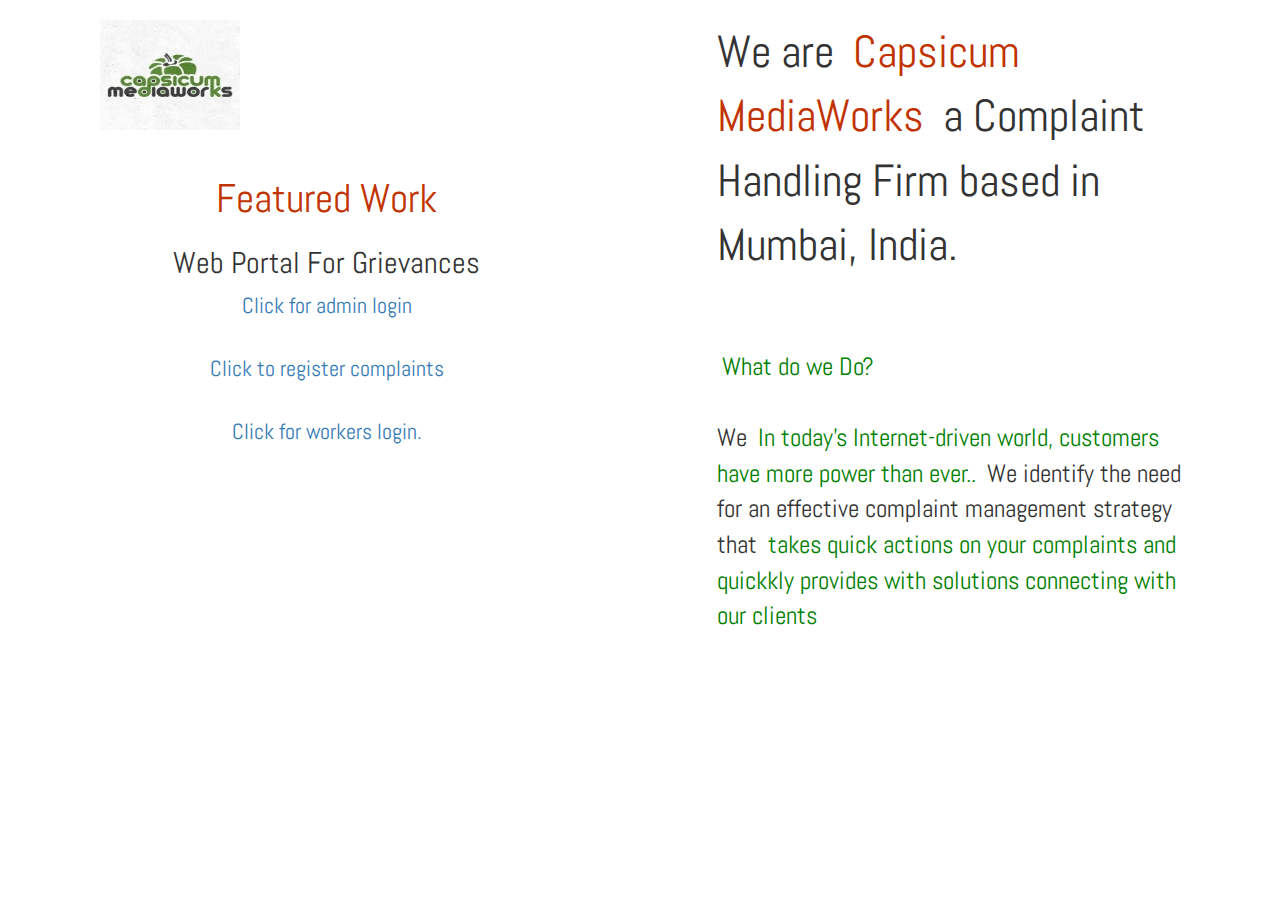
<file: CMS/index.html>
<html>
<head>
<link href='https://fonts.googleapis.com/css?family=Abel' rel='stylesheet'>
    <link rel="stylesheet" href="https://maxcdn.bootstrapcdn.com/bootstrap/3.4.0/css/bootstrap.min.css">
   <script src="https://ajax.googleapis.com/ajax/libs/jquery/3.3.1/jquery.min.js"></script>
   <script src="https://maxcdn.bootstrapcdn.com/bootstrap/3.4.0/js/bootstrap.min.js"></script>
   
<style>
body{
    font-family: 'Abel';font-size: 22px;
}

div.holder{
    float:right;
    clear:right;
    width:45%;
    padding:20px;
}
div.images{
    float:left;
    clear:left;
    width:45%;
    padding:20px;
}
div.one{
    float:right;
    width:100%;
    font-size:45px;
    clear:right;
}

div.two{
    float:left;
    clear:right;
    width:100%;
    font-size:25px;
}

div.sections{
    float:left;
    clear:left;
    width:100%;
}
div.column{
    float:left;
    width:30%;
    padding:12px;
}
nav{
    float:right;
    padding:12px;
    margin:10px;
    border:1px solid black;
    border-radius: 12px;
    background:rgb(67, 79, 64);
    color:white;
}
nav:hover{
    border-bottom:2px solid white;
    background:rgb(132, 42, 9);

}
img{
    float:left;
    clear:left;
    width:200px;
    height:90px;
    padding:0px;
    margin:0px;
}
mark.red2{
    color:rgb(193, 51, 0);
    background:none;
    font-size:40px; 
    text-align:center;  
    text-decoration:bold; 
}
mark.green{
    color:green;
    background:none;
}
mark.red{
    color:rgb(193, 51, 0);
    background:none;
}
</style>
</head>
<body>

    <div class="container">
    <img class="headerimages" src="link.png" style="padding:20px 30px ;height:150px;">

    <div class="holder">
    <div class="one">
    We are <mark class="red">Capsicum MediaWorks</mark> a Complaint Handling Firm 
    based in Mumbai, India.
    </div>
    <div class="two">
    <br><br>
    <mark class="green">What do we Do?</mark><br><br>
    We <mark class="green">In today's Internet-driven world, customers have more power than ever..</mark> 
    We identify the need for an effective complaint management strategy that<mark class="green"> takes quick 
    actions on your complaints and quickkly provides with solutions connecting with our clients</mark>
    </div>            
</div>

<div class="images">
<center>
    <mark class="red2">Featured Work</mark>
    <h2>Web Portal For Grievances</h2>
    
    <a href="admin.php">Click for admin login</a>
    <br><br>
    <a href="complaints.php">Click to register complaints</a>
    <br><br>
    <a href="workers.php">Click for workers login.</a>
</center>
<br>
</div> 
<div class="sections">
    <div class="column">
    </div>
    </div>
    

</div>
</body>
</html>
</file>
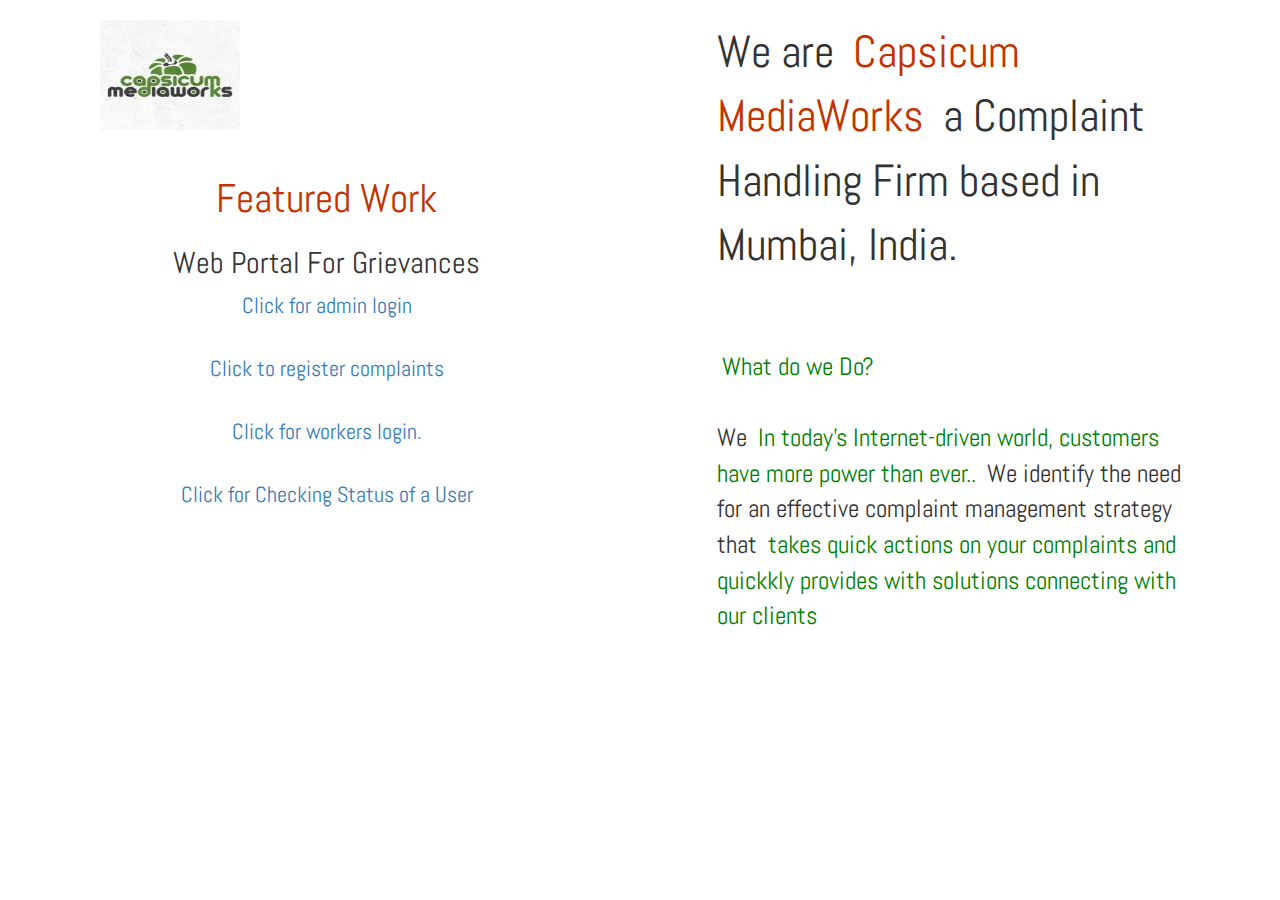
<file: cms/index.html>
<html>
<head>
<link href='https://fonts.googleapis.com/css?family=Abel' rel='stylesheet'>
    <link rel="stylesheet" href="https://maxcdn.bootstrapcdn.com/bootstrap/3.4.0/css/bootstrap.min.css">
   <script src="https://ajax.googleapis.com/ajax/libs/jquery/3.3.1/jquery.min.js"></script>
   <script src="https://maxcdn.bootstrapcdn.com/bootstrap/3.4.0/js/bootstrap.min.js"></script>
   
<style>
body{
    font-family: 'Abel';font-size: 22px;
}

div.holder{
    float:right;
    clear:right;
    width:45%;
    padding:20px;
}
div.images{
    float:left;
    clear:left;
    width:45%;
    padding:20px;
}
div.one{
    float:right;
    width:100%;
    font-size:45px;
    clear:right;
}

div.two{
    float:left;
    clear:right;
    width:100%;
    font-size:25px;
}

div.sections{
    float:left;
    clear:left;
    width:100%;
}
div.column{
    float:left;
    width:30%;
    padding:12px;
}
nav{
    float:right;
    padding:12px;
    margin:10px;
    border:1px solid black;
    border-radius: 12px;
    background:rgb(67, 79, 64);
    color:white;
}
nav:hover{
    border-bottom:2px solid white;
    background:rgb(132, 42, 9);

}
img{
    float:left;
    clear:left;
    width:200px;
    height:90px;
    padding:0px;
    margin:0px;
}
mark.red2{
    color:rgb(193, 51, 0);
    background:none;
    font-size:40px; 
    text-align:center;  
    text-decoration:bold; 
}
mark.green{
    color:green;
    background:none;
}
mark.red{
    color:rgb(193, 51, 0);
    background:none;
}
</style>
</head>
<body>

    <div class="container">
    <img class="headerimages" src="link.png" style="padding:20px 30px ;height:150px;">

    <div class="holder">
    <div class="one">
    We are <mark class="red">Capsicum MediaWorks</mark> a Complaint Handling Firm 
    based in Mumbai, India.
    </div>
    <div class="two">
    <br><br>
    <mark class="green">What do we Do?</mark><br><br>
    We <mark class="green">In today's Internet-driven world, customers have more power than ever..</mark> 
    We identify the need for an effective complaint management strategy that<mark class="green"> takes quick 
    actions on your complaints and quickkly provides with solutions connecting with our clients</mark>
    </div>            
</div>

<div class="images">
<center>
    <mark class="red2">Featured Work</mark>
    <h2>Web Portal For Grievances</h2>
    
    <a href="admin.php">Click for admin login</a>
    <br><br>
    <a href="complaints.php">Click to register complaints</a>
    <br><br>
    <a href="workers.php">Click for workers login.</a>
    <br><br>
    <a href="checkstatus.php">Click for Checking Status of a User</a>
  
</center>
<br>
</div> 
<div class="sections">
    <div class="column">
    </div>
    </div>
    

</div>
</body>
</html>
</file>
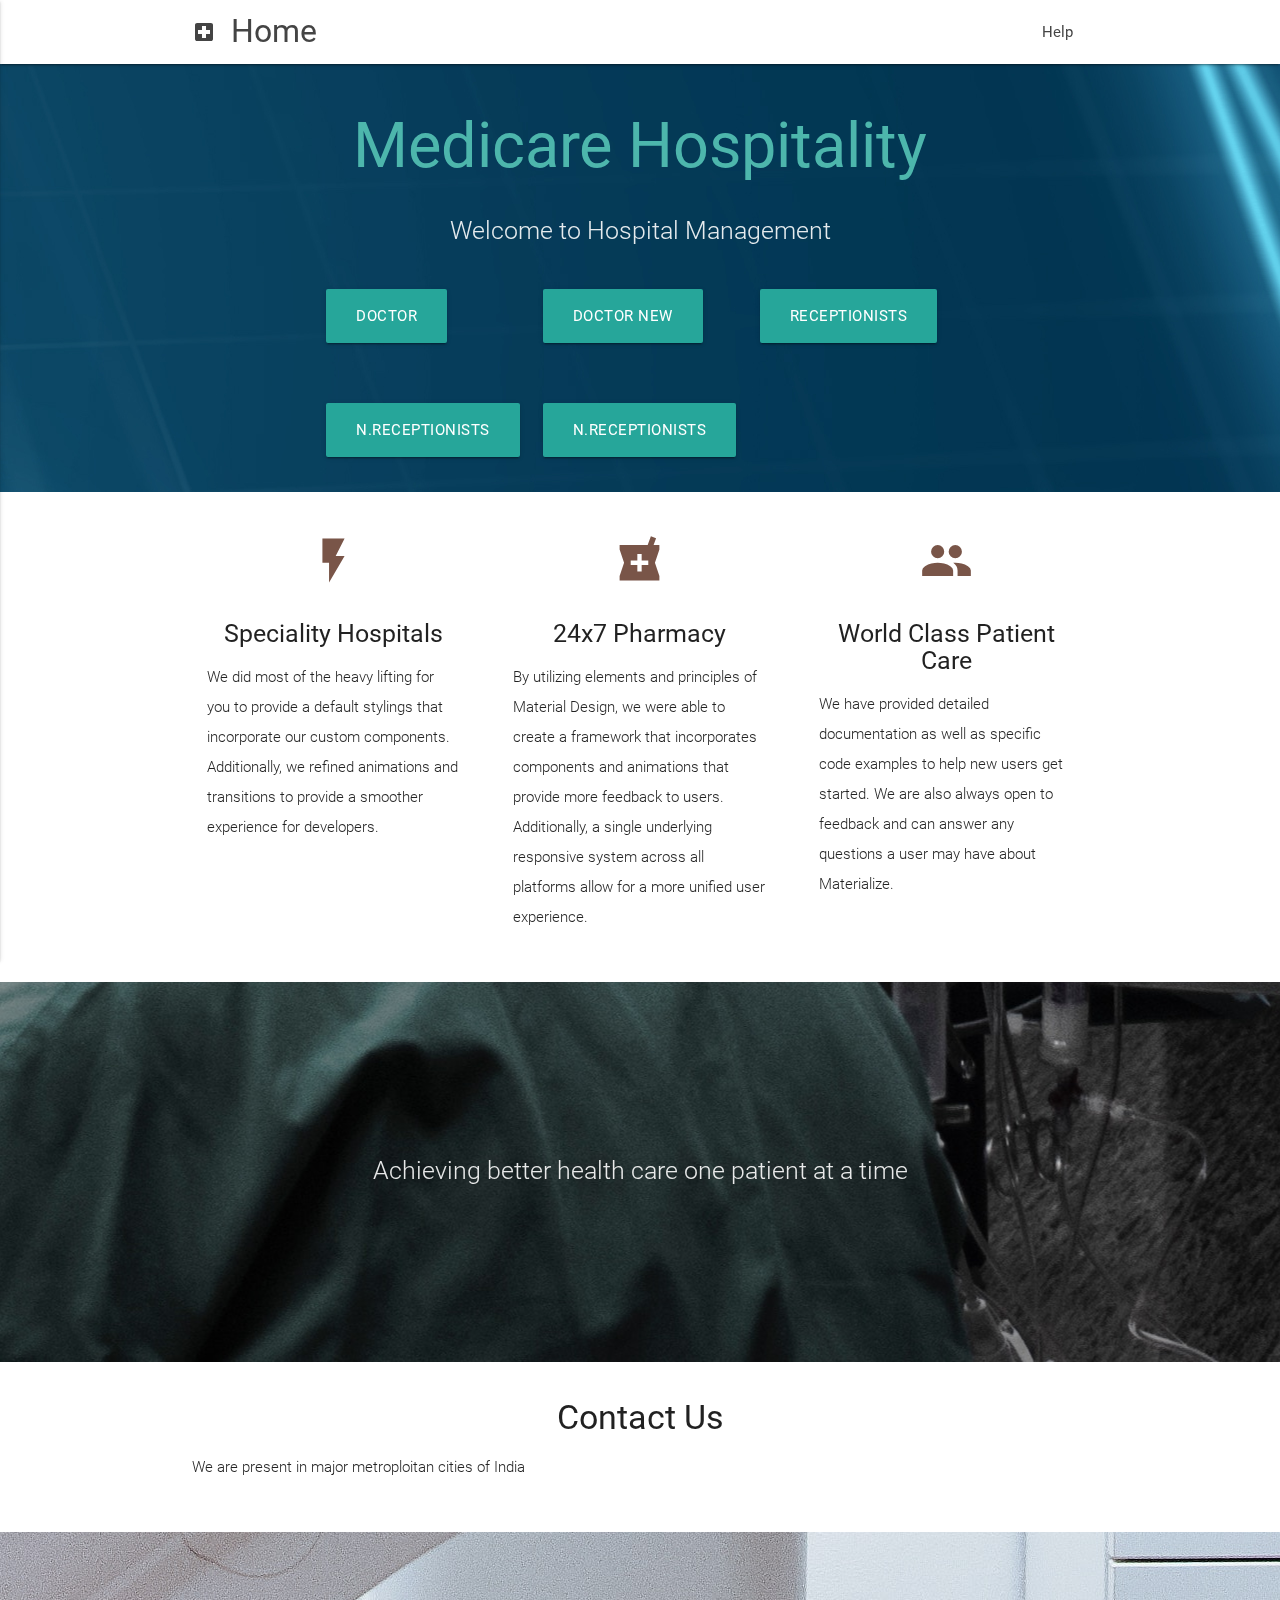
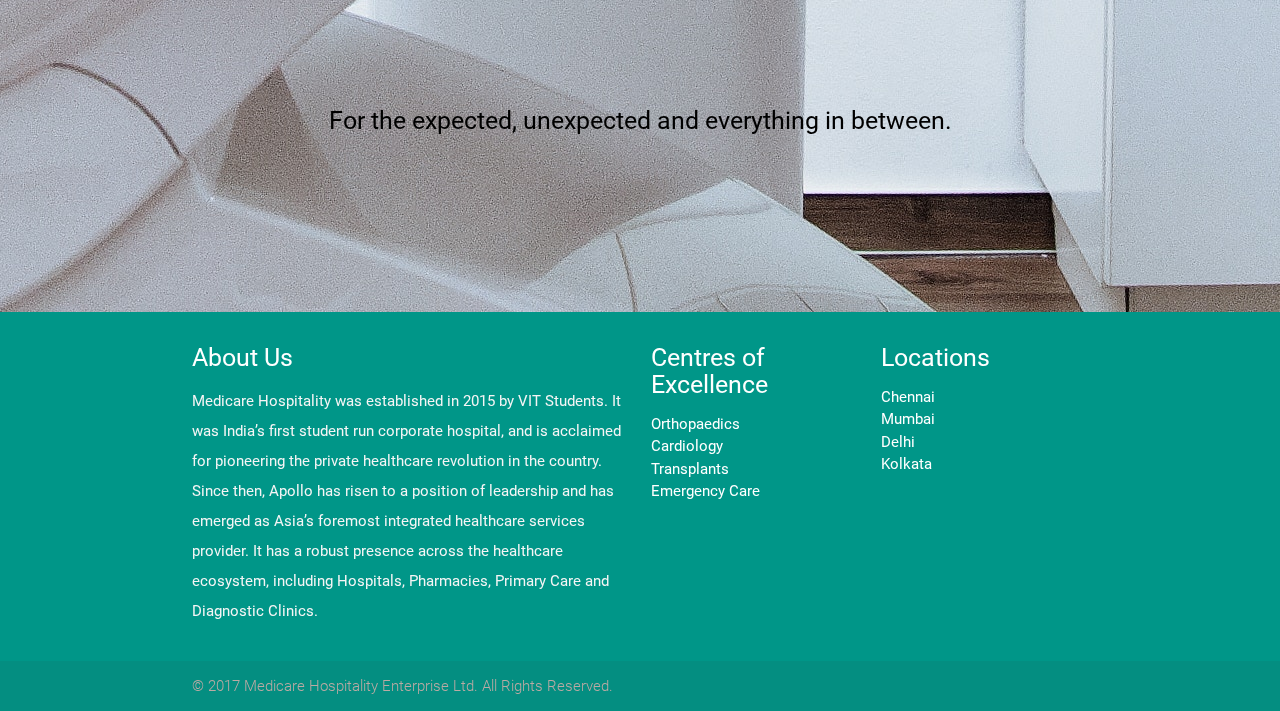
<file: web/index.html>
<!DOCTYPE html>
<html lang="en">
<head>
  <meta http-equiv="Content-Type" content="text/html; charset=UTF-8"/>
  <meta name="viewport" content="width=device-width, initial-scale=1"/>
  <title>Entry Page</title>

  <!-- CSS  -->
  <link href="https://fonts.googleapis.com/icon?family=Material+Icons" rel="stylesheet">
  <link href="css/materialize.css" type="text/css" rel="stylesheet" media="screen,projection"/>
  <link href="css/style.css" type="text/css" rel="stylesheet" media="screen,projection"/>
</head>
<body>
  <nav class="white" role="navigation">
    <div class="nav-wrapper container">
      <a id="logo-container" href="#" class="brand-logo">Home <i class="large material-icons">local_hospital</i></a>
      <ul class="right hide-on-med-and-down">
        <li><a href="#">Help</a></li>
      </ul>

      <ul id="nav-mobile" class="side-nav">
        <li><a href="#">Help<i class="large material-icons">help</i></a></li>
      </ul>
      <a href="#" data-activates="nav-mobile" class="button-collapse"><i class="material-icons">help</i></a>
    </div>
  </nav>

  <div id="index-banner" class="parallax-container">
    <div class="section no-pad-bot">
      <div class="container">
        <br><br>
        <h1 class="header center teal-text text-lighten-2">Medicare Hospitality</h1>
        <div class="row center">
          <h5 class="header col s12 light">Welcome to Hospital Management</h5>
        </div>
        <div class="container">
          <div class="section">
            <div class="row ">
          <div class="col s12 m4">
          <a href="form.php" target="_blank" class="btn-large waves-effect waves-light teal lighten-1">Doctor</a><br><br>
          </div>
          <div class="col s12 m4">
          <a href="form2.php" target="_blank" class="btn-large waves-effect waves-light teal lighten-1">Doctor New</a><br><br>

          </div>
          <div class="col s12 m4">
          <a href="form_recep.php" target="_blank" class="btn-large waves-effect waves-light teal lighten-1">Receptionists</a><br><br>
          </div>
          <br><br>
          <div class="col s12 m4" class="btn-large waves-effect waves-light teal lighten-1" style="margin-top: 60px;">
          <br><br>
          <a href="form_newrecep.php" target="_blank" class="btn-large waves-effect waves-light teal lighten-1">N.Receptionists</a><br><br>
          </div>
                <div class="col s12 m4" class="btn-large waves-effect waves-light teal lighten-1" style="margin-top: 60px;">
          <br><br>
          <a href="attending_doctor.php" target="_blank" class="btn-large waves-effect waves-light teal lighten-1">N.Receptionists</a><br><br>
          </div>

          </div>

        <br><br>
      </div>
    </div>
      </div>
    </div>
    <div class="parallax"><img src="background1.jpg" alt="Unsplashed background img 1" /></div>
  </div>


  <div class="container">
    <div class="section">

      <!--   Icon Section   -->
      <div class="row">
        <div class="col s12 m4">
          <div class="icon-block">
            <h2 class="center brown-text"><i class="material-icons">flash_on</i></h2>
            <h5 class="center">Speciality Hospitals</h5>

            <p class="light">We did most of the heavy lifting for you to provide a default stylings that incorporate our custom components. Additionally, we refined animations and transitions to provide a smoother experience for developers.</p>
          </div>
        </div>

        <div class="col s12 m4">
          <div class="icon-block">
            <h2 class="center brown-text"><i class="material-icons">local_pharmacy</i></h2>
            <h5 class="center">24x7 Pharmacy</h5>

            <p class="light">By utilizing elements and principles of Material Design, we were able to create a framework that incorporates components and animations that provide more feedback to users. Additionally, a single underlying responsive system across all platforms allow for a more unified user experience.</p>
          </div>
        </div>

        <div class="col s12 m4">
          <div class="icon-block">
            <h2 class="center brown-text"><i class="material-icons">group</i></h2>
            <h5 class="center">World Class Patient Care</h5>

            <p class="light">We have provided detailed documentation as well as specific code examples to help new users get started. We are also always open to feedback and can answer any questions a user may have about Materialize.</p>
          </div>
        </div>
      </div>

    </div>
  </div>


  <div class="parallax-container valign-wrapper">
    <div class="section no-pad-bot">
      <div class="container">
        <div class="row center">
          <h5 class="header col s12 light">Achieving better health care one patient at a time</h5>
        </div>
      </div>
    </div>
    <div class="parallax"><img src="hoss.jpg" alt="Unsplashed background img 2" ></div>
  </div>

  <div class="container">
    <div class="section">

      <div class="row">
        <div class="col s12 center">
          <h3><i class="mdi-content-send brown-text"></i></h3>
          <h4>Contact Us</h4>
          <p class="left-align light">We are present in major metroploitan cities of India</p>
        </div>
      </div>

    </div>
  </div>


  <div class="parallax-container valign-wrapper">
    <div class="section no-pad-bot">
      <div class="container">
        <div class="row center">
          <h5 class="black-text col s12 dark">For the expected, unexpected and everything in between.</h5>
        </div>
      </div>
    </div>
    <div class="parallax"><img src="hosss.jpg" alt="Unsplashed background img 3"></div>
  </div>

  <footer class="page-footer teal">
    <div class="container">
      <div class="row">
        <div class="col l6 s12">
          <h5 class="white-text">About Us</h5>
          <p class="grey-text text-lighten-4">Medicare Hospitality was established in 2015 by VIT Students. It was India’s first student run corporate hospital, and is acclaimed for pioneering the private healthcare revolution in the country. Since then, Apollo has risen to a position of leadership and has emerged as Asia’s foremost integrated healthcare services provider. It has a robust presence across the healthcare ecosystem, including Hospitals, Pharmacies, Primary Care and Diagnostic Clinics. </p>


        </div>
        <div class="col l3 s12">
          <h5 class="white-text">Centres of Excellence</h5>
          <ul>
            <li><a class="white-text" href="#!">Orthopaedics</a></li>
            <li><a class="white-text" href="#!">Cardiology</a></li>
            <li><a class="white-text" href="#!">Transplants</a></li>
            <li><a class="white-text" href="#!">Emergency Care</a></li>
          </ul>
        </div>
        <div class="col l3 s12">
          <h5 class="white-text">Locations</h5>
          <ul>
            <li><a class="white-text" href="#!">Chennai</a></li>
            <li><a class="white-text" href="#!">Mumbai</a></li>
            <li><a class="white-text" href="#!">Delhi</a></li>
            <li><a class="white-text" href="#!">Kolkata</a></li>
          </ul>
        </div>
      </div>
    </div>
    <div class="footer-copyright">
      <div class="container">
      <a class="brown-text text-lighten-3" href="http://materializecss.com">
© 2017 Medicare Hospitality Enterprise Ltd. All Rights Reserved.  </a>
      </div>
    </div>
  </footer>


  <!--  Scripts-->
  <script src="https://code.jquery.com/jquery-2.1.1.min.js"></script>
  <script src="js/materialize.js"></script>
  <script src="js/init.js"></script>

  </body>
</html>
</file>
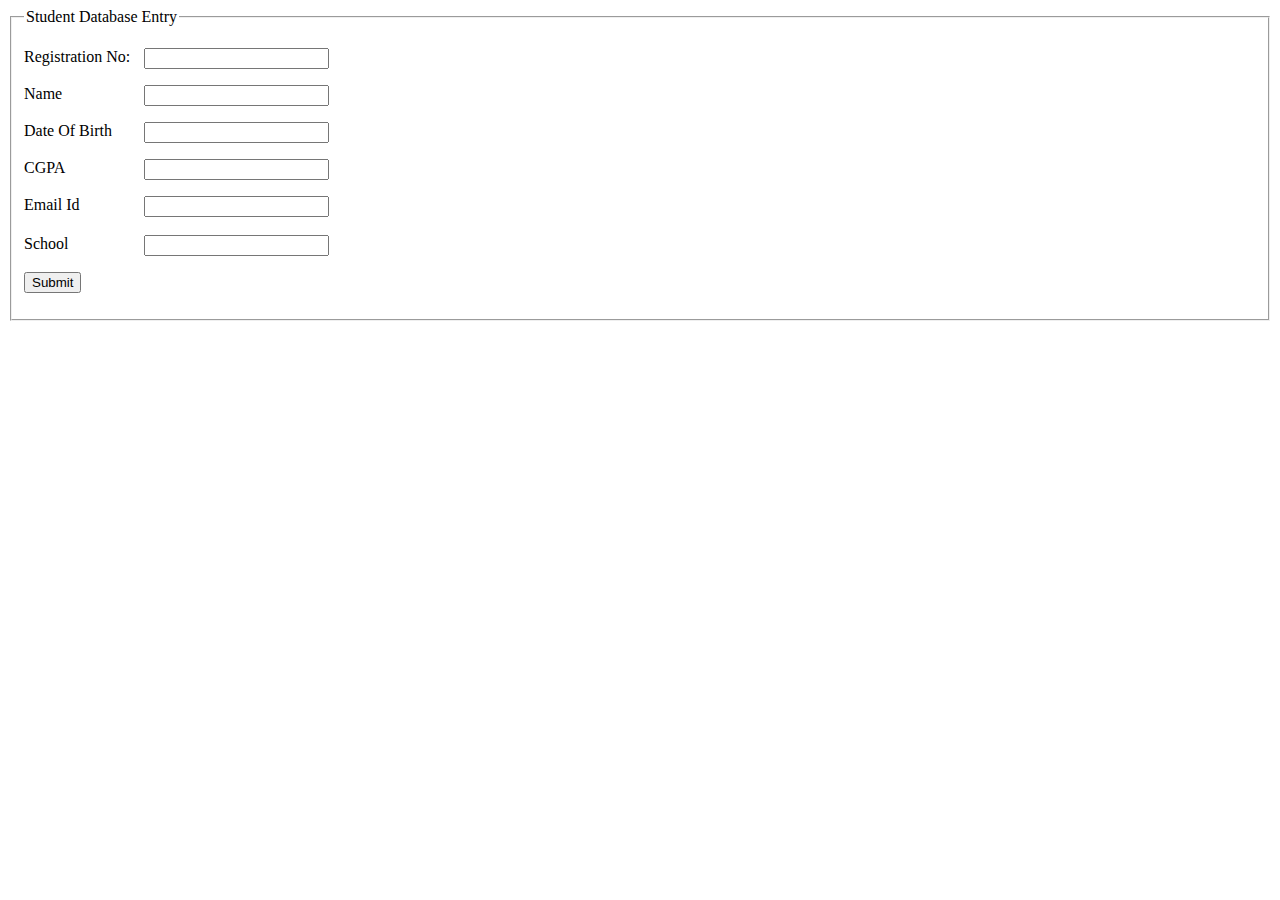
<file: OSP_Assignments/assignment_3.html>
<html>
    <style>
    .in{
        width:120px;
        float: left;
    }
    </style>
<body>
<form method="POST" action="assignment_3.php" >
<fieldset>
    <legend>Student Database Entry</legend>
<p>    
<span class="in">Registration No:</span>
<input type="text" name="regno" id="regno">
<br>
</p>
<p>
<span class="in">Name</span>
<input type="text" name="name" id="name">
<br>
</p>
<p>
<span class="in">Date Of Birth</span>
<input type="text" name="dob" id="dob">
<br>
</p>
<p>
<span class="in">CGPA</span>
<input type="text" name="cgpa" id="cgpa">
<br>
</p>
<span class="in">Email Id</span>
<input type="mail" name="email" id="email">
<br>
<br>
<span class="in">School</span>
<input type="text" name="school" id="school">
<br>
<p>
<input type="submit" value="Submit">
</p>
</form>
</fieldset>
    </body>
</html>
</file>
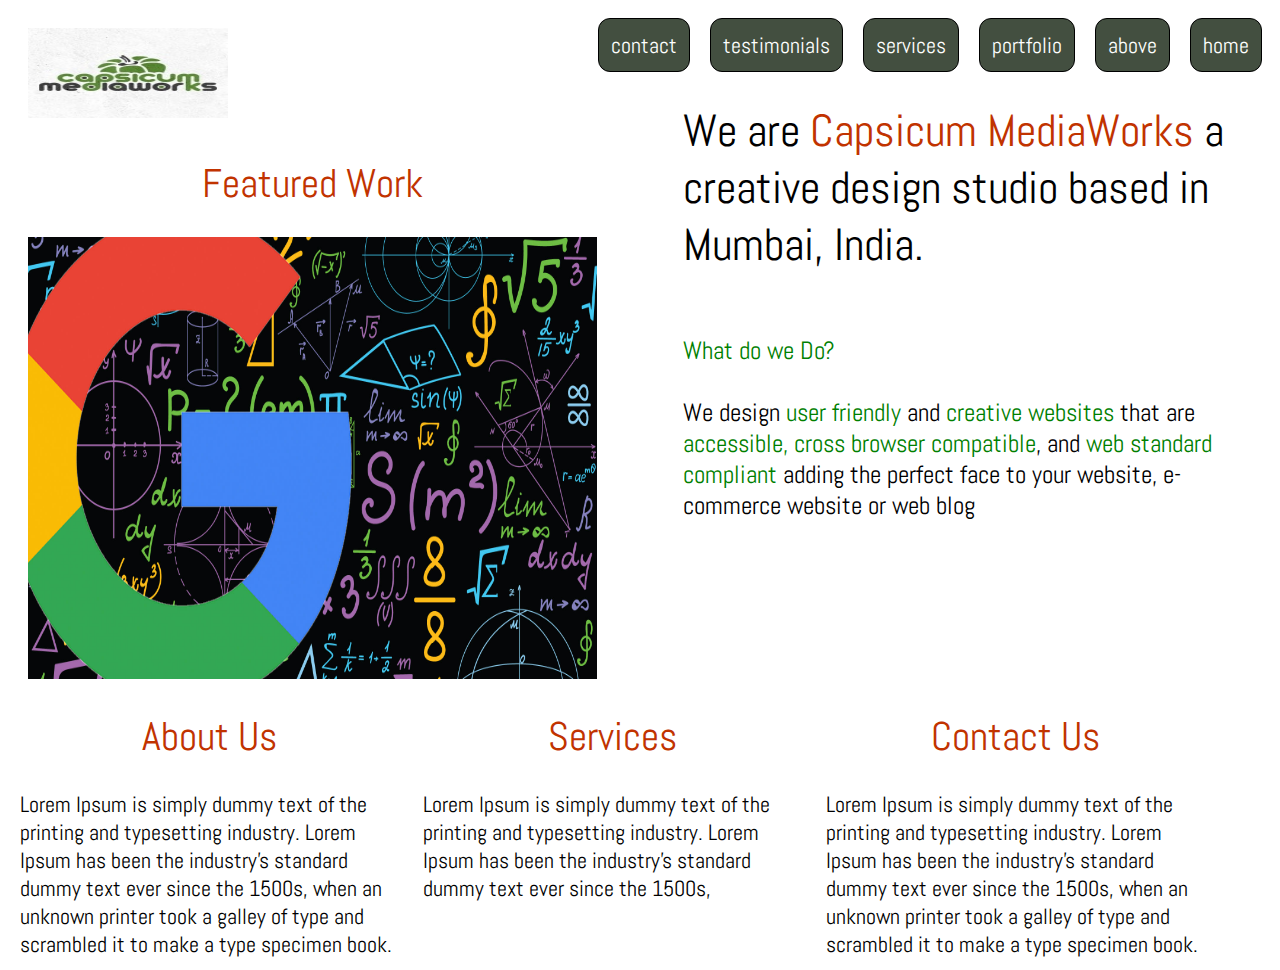
<file: MobileAppDev/da1/Program1/ques1_1.html>
<html>
<head>
<link href='https://fonts.googleapis.com/css?family=Abel' rel='stylesheet'>
<link rel="stylesheet" href="ques1_1.css">
</head>
<body>
    <img class="headerimages" src="link.png" style="padding:20px;">
    <header class="head">
    <nav>home</nav>
    <nav>above</nav>
    <nav>portfolio</nav>
    <nav>services</nav>
    <nav>testimonials</nav>
    <nav>contact</nav>
    </header>

    <div class="holder">
    <div class="one">
    We are <mark class="red">Capsicum MediaWorks</mark> a creative design studio 
    based in Mumbai, India.
    </div>
    <div class="two">
    <br><br>
    <mark class="green">What do we Do?</mark><br><br>
    We design <mark class="green">user friendly</mark> and <mark class="green">
    creative websites </mark>that are <mark class="green">accessible, cross browser
    compatible</mark>, and <mark class="green">web standard compliant</mark> adding the 
    perfect face to your website, e-commerce website or web blog
    </div>            
</div>

<div class="images">
<center><mark class="red2">Featured Work</mark></center><br>
    <img class="myslides" src="img1.jpg" style="width:100%;height:50%;">
    <img class="myslides" src="img2.jpeg" style="width:100%;height:50%;">
    <img class="myslides" src="img3.jpeg" style="width:100%;height:50%;">
</div> 
<div class="sections">
    <div class="column">
    <center><mark class="red2">About Us</mark></center><br>
    Lorem Ipsum is simply dummy text of the printing and typesetting industry. 
    Lorem Ipsum has been the industry's standard dummy text ever since the 1500s,
    when an unknown printer took a galley of type and scrambled it to make a type specimen book.
    </div>
    <div class="column">
    <center><mark class="red2">Services</mark></center><br>
    Lorem Ipsum is simply dummy text of the printing and typesetting industry. 
    Lorem Ipsum has been the industry's standard dummy text ever since the 1500s,
    </div>
    <div class="column">
    <center><mark class="red2">Contact Us</mark></center><br>
    Lorem Ipsum is simply dummy text of the printing and typesetting industry. 
    Lorem Ipsum has been the industry's standard dummy text ever since the 1500s,
    when an unknown printer took a galley of type and scrambled it to make a type specimen book.
    </div>
    </div>
    
    <script>
        var myindex=0;
        carousel();
        function carousel(){
        var i;
        var x=document.getElementsByClassName("myslides");
        for(i=0;i<x.length;i++){
        x[i].style.display="none";
        }
        myindex++;
        if(myindex>x.length){myindex=1}
        x[myindex-1].style.display="block";
        setTimeout(carousel,2000);
        }
    </script>

</body>
</html>
</file>
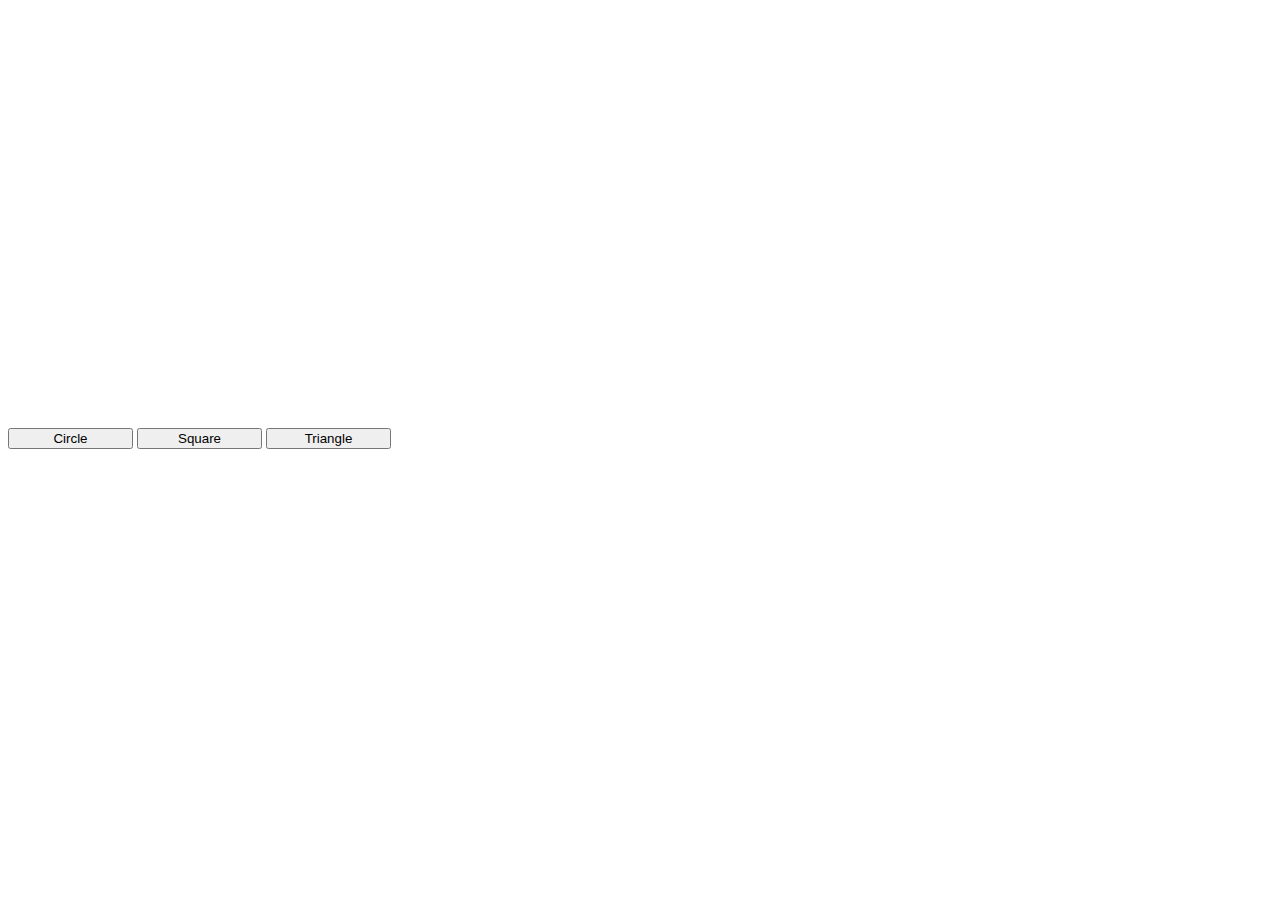
<file: MobileAppDev/da1/Program2/two.html>
<!DOCTYPE html>
<html>
<head>
	<title>Two</title>
<style type="text/css">
	button{
		width:125px;
	}
	button:onclick{
		color:black;

	}
</style>

</head>
<body>
	<canvas height="400" width="400" id="one"></canvas>
	<p>
	<button type="button" id="circle" onclick="circle()">
		Circle
	</button>
	<button type="button" id="square" onclick="square()">
		Square
	</button>
	<button type="button" id="triangle" onclick="triangle()">
		Triangle
	</button>
	</p>
	<script type="text/javascript">
		function circle(){
		var ctx=document.getElementById("one").getContext("2d");
		ctx.fillStyle='#000000';
		ctx.fillRect(0,0,400,400);
		ctx.strokeStyle='#FFFFFF';
		ctx.arc(200,200,100,0,2*Math.PI);
		ctx.stroke();
		}
		function square(){
		var ctx=document.getElementById("one").getContext("2d");
		ctx.fillStyle="#000000";
		ctx.fillRect(0,0,400,400);
		ctx.strokeStyle='#FFFFFF';
		ctx.moveTo(100,100);
		ctx.lineTo(100,300);
		ctx.lineTo(300,300);
		ctx.lineTo(300,100);
		ctx.lineTo(100,100);
		ctx.stroke();
		}
		
		function triangle(){
		var ctx=document.getElementById("one").getContext("2d");
		ctx.fillStyle='#000000';
		ctx.fillRect(0,0,400,400);
		ctx.strokeStyle='#FFFFFF';
		ctx.moveTo(200,100);
		ctx.lineTo(300,300);
		ctx.lineTo(100,300);
		ctx.lineTo(200,100);
		ctx.stroke();
		}


	</script>



</body>
</html>
</file>
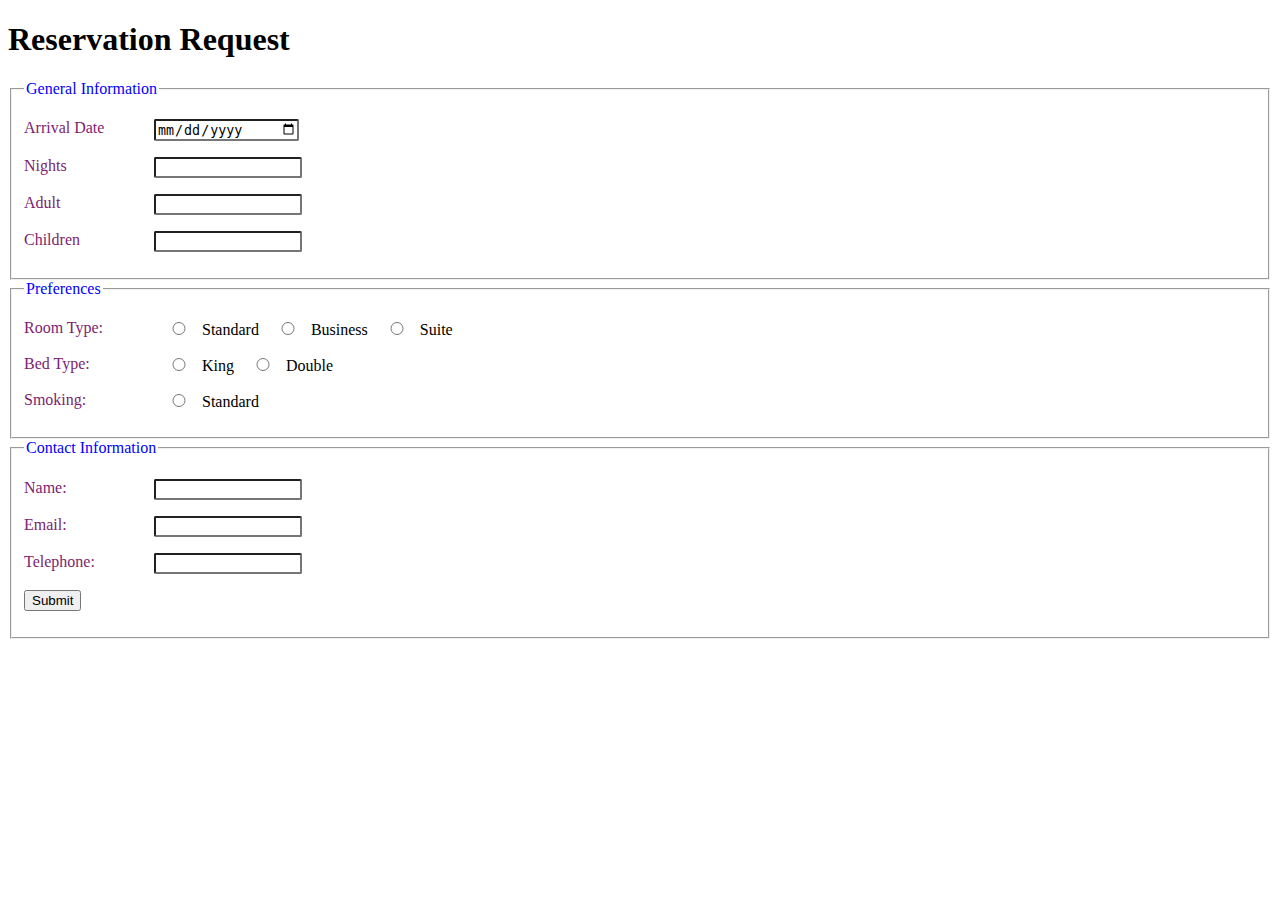
<file: MobileAppDev/da1/Program3/one.html>
<!DOCTYPE html>
<html>
<head>
	<title>
		
	</title>
	<link rel="stylesheet" type="text/css" href="one.css">
	<script src="one.js" type="text/javascript">
	</script>
</head>
<body>
	<h1>Reservation Request</h1>
<form>
	<fieldset>
		<legend>General Information</legend>
		<p class="error">
			<span class="in">Arrival Date</span>
			<input type="date" id="date">
			<span id="errordate"></span>
		</p>
		<p class="error">
			<span class="in">Nights</span>
			<input type="number" id="nights">
			<span id="errornight"></span>
		</p>
		<p class="error">
			<span class="in">Adult</span>
			<input type="number" id="adults">
			<nav class="error">
			<span class="erroradults"></span>
			</nav>
		</p>
		<p class="error">
			<span class="in">Children</span>
			<input type="number" id="children">
			<span class="errorchildren"></span>
		</p>
	</fieldset>

	<fieldset>
		<legend>Preferences</legend>
			<p>
				<span class="in">Room Type:</span>
				<input type="radio" class="radio" name="">Standard
				<input type="radio" class="radio" name="">Business
				<input type="radio" class="radio" name="">Suite
			</p>
			<p>
				<span class="in">Bed Type:</span>
				<input type="radio" class="radio" name="">King
				<input type="radio" class="radio" name="">Double
			</p>
			<p>
				<span class="in">Smoking:</span>
				<input type="radio" class="radio" name="">Standard
			</p>
			
			
	</fieldset>
	<fieldset>
   		<legend>Contact Information</legend>
   		<p class="error">
   			<span class="in">Name:</span>
			<input type="text" id="name">
			<span id="errorname"></span>
		</p>
		<p class="error">
			<span class="in">Email:</span>
			<input type="email" id="emailid">
			<span id="erroremail"></span>
		</p>
		<p class="error">
			<span class="in">Telephone:</span>
			<input type="tel" id="telephone">
			<span id="errortelephone"></span>
		</p>
		<p>
<button type="button" onclick="validate()">Submit</button>
		</p>
	</fieldset>
</form>
</body>
</html>
</file>
<file: MobileAppDev/da1/Program1/ques1_1.css>
body{
    font-family: 'Abel';font-size: 22px;
}
div.holder{
    float:right;
    clear:right;
    width:45%;
    padding:20px;
}
div.images{
    float:left;
    clear:left;
    width:45%;
    padding:20px;
}
div.one{
    float:right;
    width:100%;
    font-size:45px;
    clear:right;
}

div.two{
    float:left;
    clear:right;
    width:100%;
    font-size:25px;
}

div.sections{
    float:left;
    clear:left;
    width:100%;
}
div.column{
    float:left;
    width:30%;
    padding:12px;
}
nav{
    float:right;
    padding:12px;
    margin:10px;
    border:1px solid black;
    border-radius: 12px;
    background:rgb(67, 79, 64);
    color:white;
}
nav:hover{
    border-bottom:2px solid white;
    background:rgb(132, 42, 9);

}
img{
    float:left;
    clear:left;
    width:200px;
    height:90px;
    padding:0px;
    margin:0px;
}
mark.red2{
    color:rgb(193, 51, 0);
    background:none;
    font-size:40px; 
    text-align:center;  
    text-decoration:bold; 
}
mark.green{
    color:green;
    background:none;
}
mark.red{
    color:rgb(193, 51, 0);
    background:none;
}
</file>
<file: MobileAppDev/da1/Program3/one.css>
.in{
	width:130px;
	float:left;
}
#in1{
	width:50px;
}
input.radio{
	width:40px;
}
input{
	width:140px;
	border-radius: 2px;
}
input:hover{
	color:blue;
}
.error{
	color:red;
}
.in{
	color:rgb(124,30,111);
}

legend{
	color:blue;
}
</file>
<file: web/css/style.css>
/* Custom Stylesheet */
/**
 * Use this file to override Materialize files so you can update
 * the core Materialize files in the future
 *
 * Made By MaterializeCSS.com
 */

nav ul a,
nav .brand-logo {
  color: #444;
}

p {
  line-height: 2rem;
}

.button-collapse {
  color: #26a69a;
}

.parallax-container {
  min-height: 380px;
  line-height: 0;
  height: auto;
  color: rgba(255,255,255,.9);
}
  .parallax-container .section {
    width: 100%;
  }

@media only screen and (max-width : 992px) {
  .parallax-container .section {
    position: absolute;
    top: 40%;
  }
  #index-banner .section {
    top: 10%;
  }
}

@media only screen and (max-width : 600px) {
  #index-banner .section {
    top: 0;
  }
}

.icon-block {
  padding: 0 15px;
}
.icon-block .material-icons {
  font-size: inherit;
}

footer.page-footer {
  margin: 0;
}
</file>
